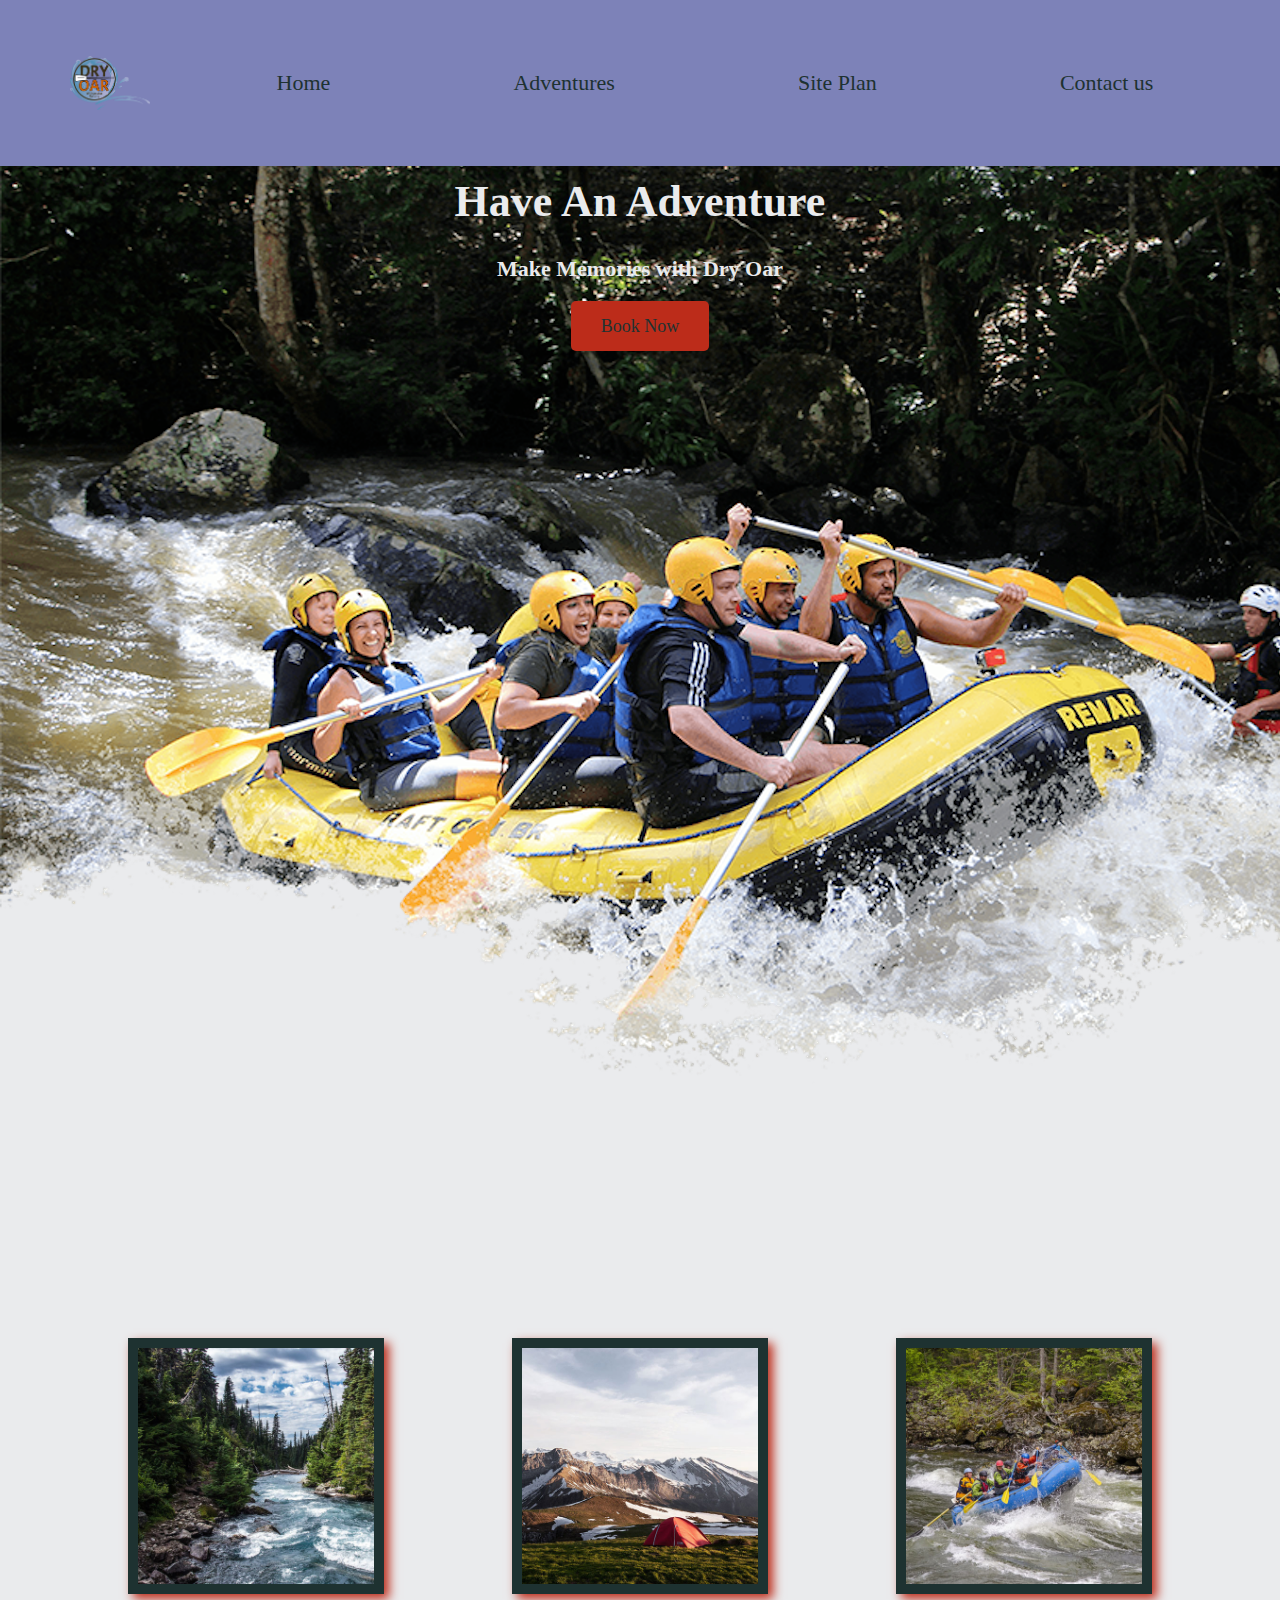
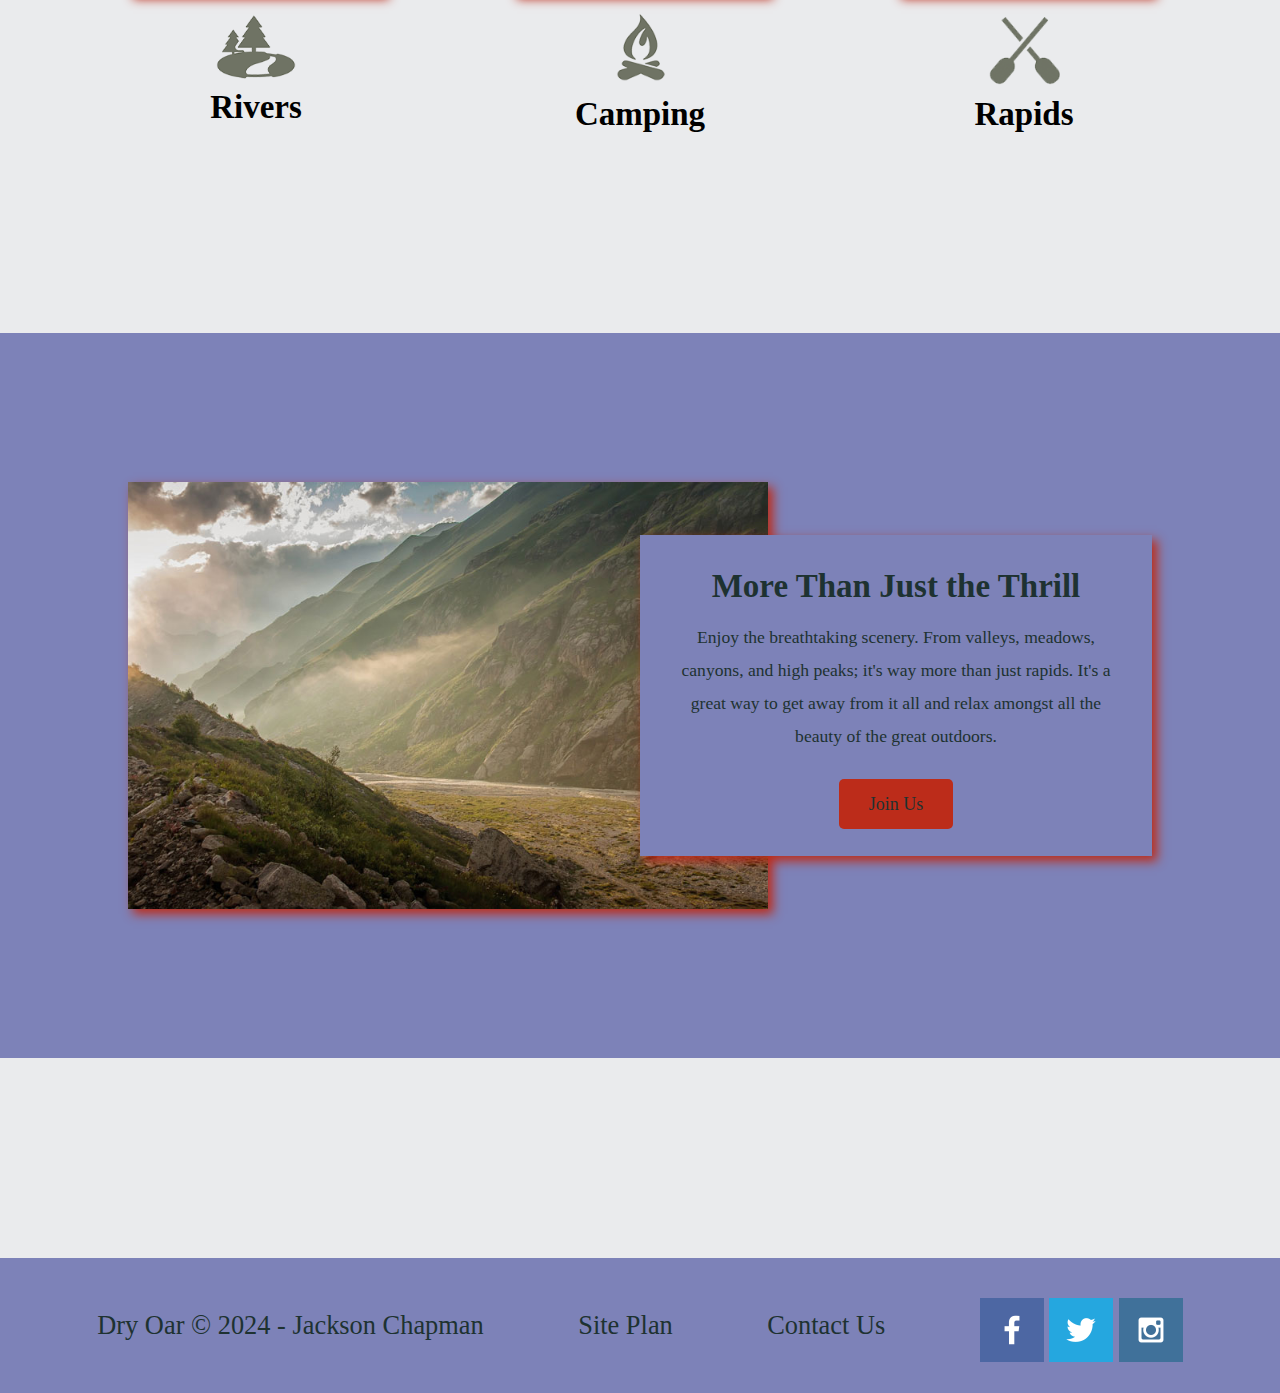
<file: index.html>
<!DOCTYPE html>
<html lang="en">

<head>

    <meta charset="UTF-8">
    <meta name="viewport" content="width=device-width, initial-scale=1.0">
    <link rel="stylesheet" href="styles/styles.css">
    <title>Whitewater Rafting Vacations | Dry Oar Boating | Home</title>

</head>

<body>
    <div id="content">
        <header>

            <a id="logo_link" href="index.html">
            <img class="logo" src="images/logo.png" alt="Dry Oar logo">
            </a>

            <nav>
                <a href="index.html">Home</a>
                <a href="adventures.html">Adventures</a>
                <a href="site-plan-rafting.html">Site Plan</a>
                <a href="contactus.html">Contact us</a>
            </nav>

        </header>

        <div id="hero">
            <div id="hero-box">
                <img id="hero-img" src="images/hero.png" alt="People enjoying white water rafting">
            </div>

            <section id="hero-msg">
                <h1 class="home-title">Have An Adventure</h1>
                <h4>Make Memories with Dry Oar</h4>

                <div class='button-box'>
                    <a class='book' href="contactus.html">Book Now</a>
                </div>
            </section>
        </div>

        <main class="home-grid">

            <section class="rivers-card">
                <img class="card-img" src="images/rivers.jpg" alt="river in forest">
                <img class="icon" src="images/river_icon.png" alt="river icon">
                <h2>Rivers</h2>
            </section>

            <section class="camping-card">
                <img class="card-img" src="images/camping.jpg" alt="tent in mountains">
                <img class="icon" src="images/fire_icon.png" alt="fire icon">
                <h2>Camping</h2>
            </section>

            <section class="rapids-card">
                <img class="card-img" src="images/rapids.jpg" alt="rafting boat">
                <img class="icon" src="images/oars.png" alt="oars icon">
                <h2>Rapids</h2>
            </section>

            <div id="background"></div>

            <img class="mountains" src="images/mountains.jpg" alt="Misty mountains">

            <section class="msg">
                <h2>More Than Just the Thrill</h2>
                <p>
                    Enjoy the breathtaking scenery. From valleys, meadows, canyons, and high peaks; it's way more than just rapids. 
                    It's a great way to get away from it all and relax amongst all the beauty of the great outdoors.
                </p>
                <a class="join" href="rivers.html">Join Us</a>
            </section>

        </main>

        <footer>
            <p>Dry Oar &copy; 2024 - Jackson Chapman</p>
            <p><a href="site-plan-rafting.html">Site Plan</a></p>
            <p><a href="contactus.html">Contact Us</a></p>

            <div class="social">
                <a href="https://facebook.com" target="_blank">
                    <img src="images/facebook.png" alt="fb icon">
                </a>

                <a href="https://twitter.com" target="_blank">
                    <img src="images/twitter.png" alt="twitter icon">
                </a>

                <a href="https://instagram.com" target="_blank">
                    <img src="images/instagram.png" alt="instagram icon">
                </a>
            </div>
        </footer>
    </div>
</body>
</html>
</file>
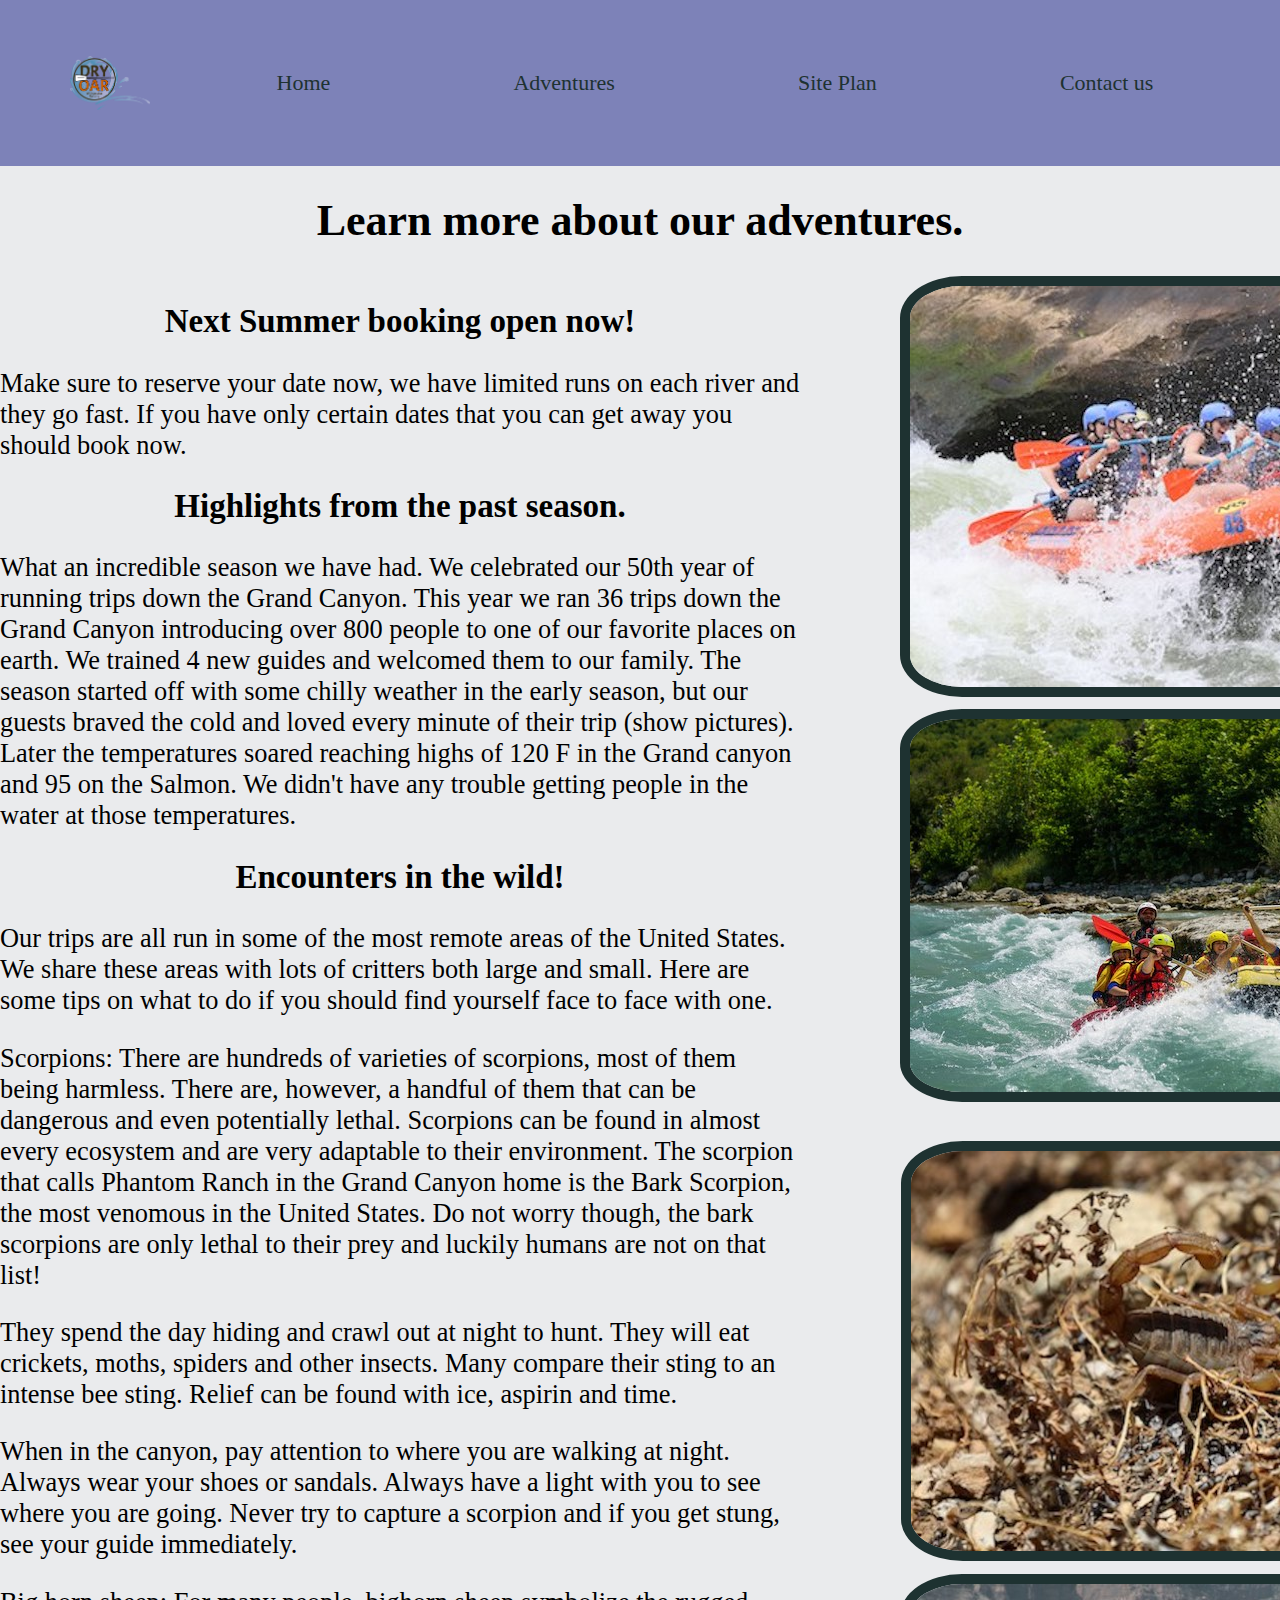
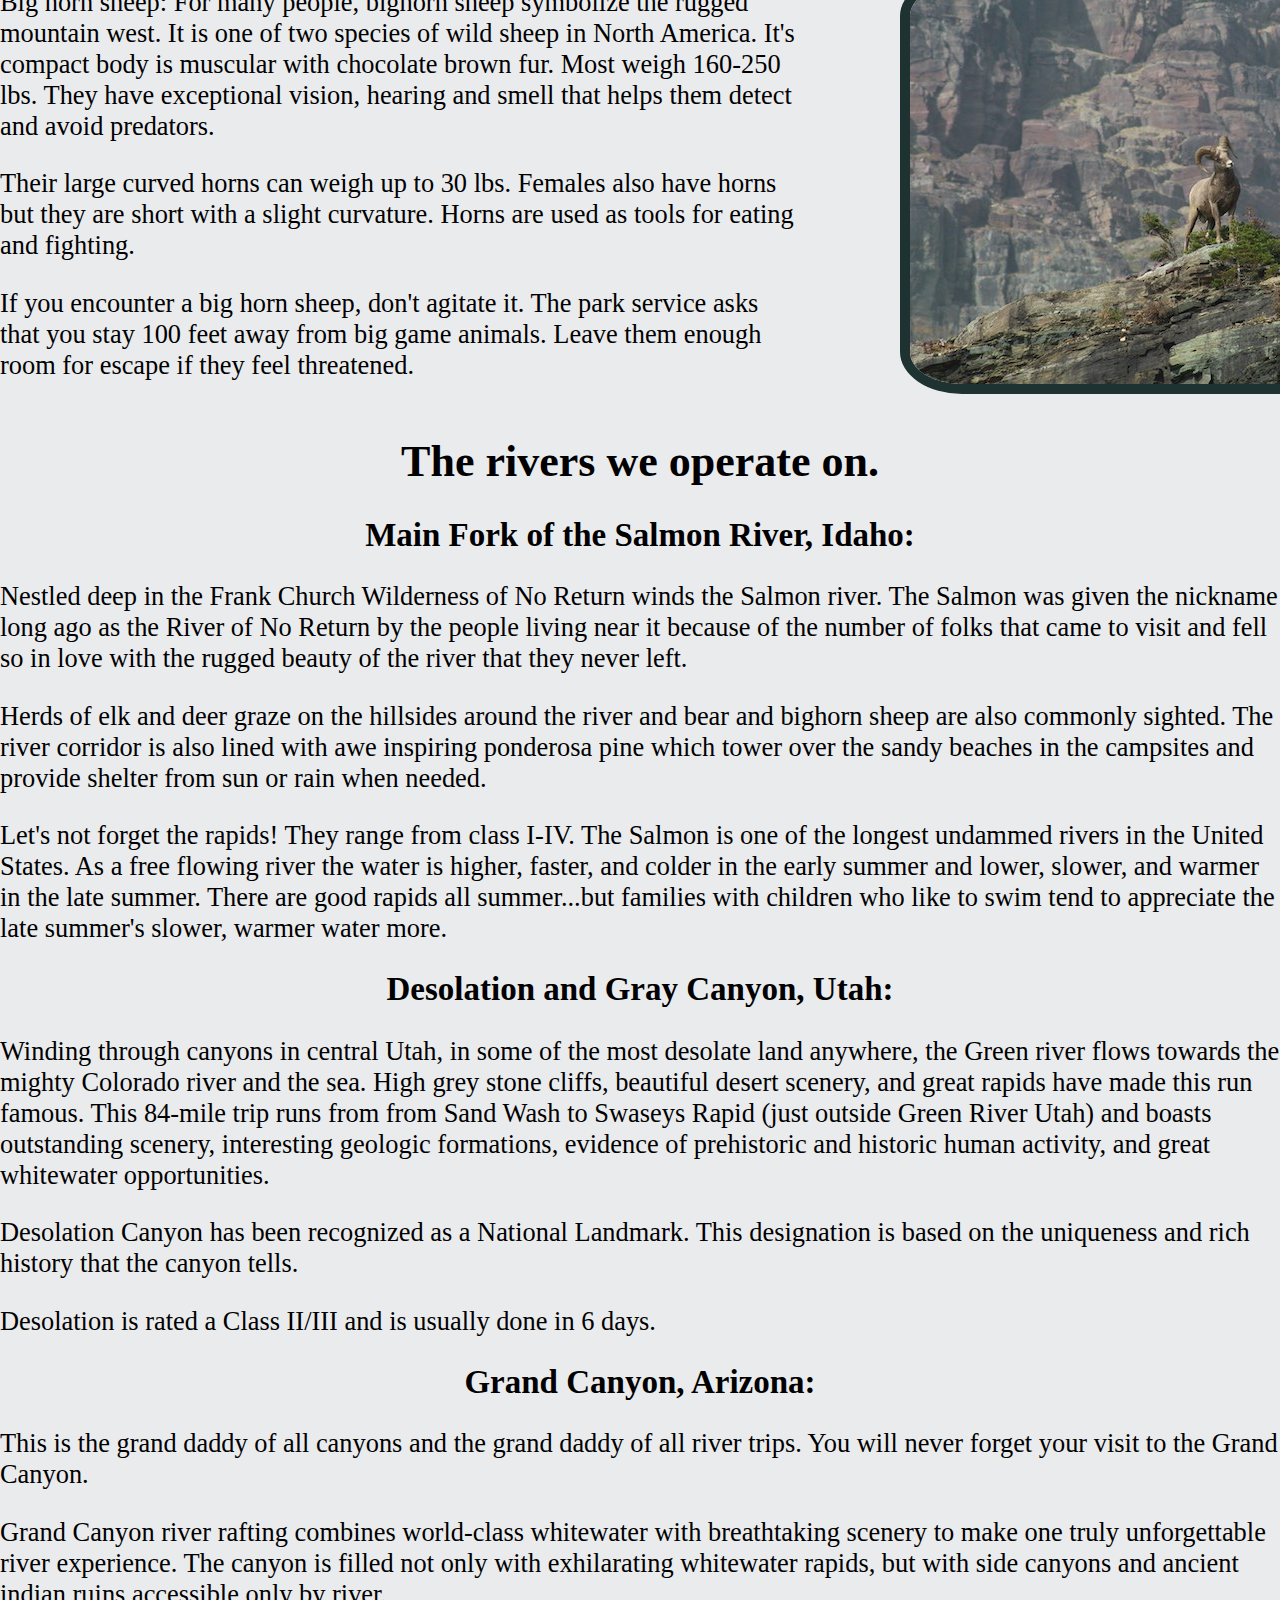
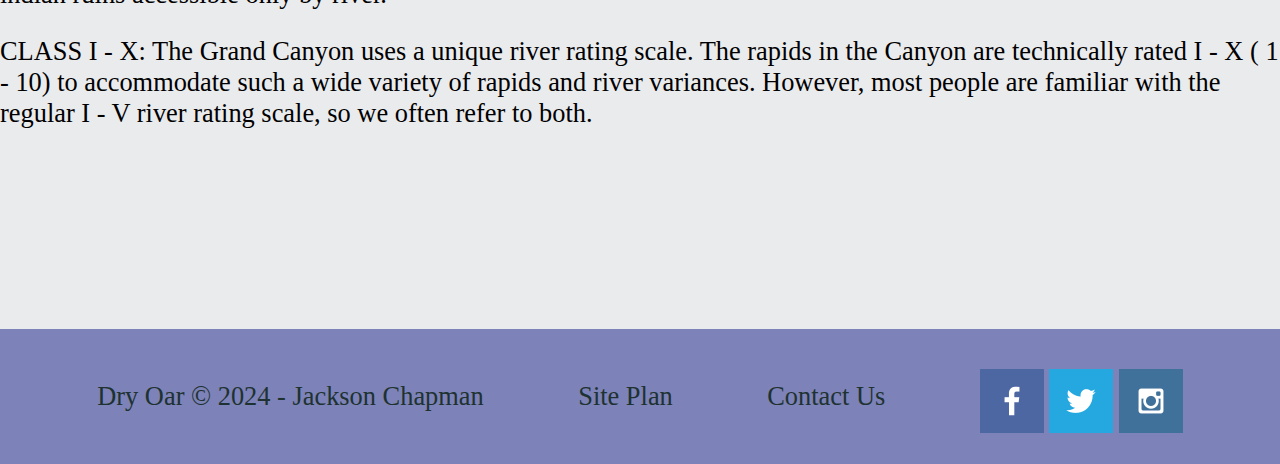
<file: adventures.html>
<!DOCTYPE html>
<html lang="en">
<head>
    <meta charset="UTF-8">
    <meta name="viewport" content="width=device-width, initial-scale=1.0">
    <title>Dry Oar second page</title>
    <link rel="stylesheet" href="styles/adventures.css">
</head>
<body>
    <div id="content">
        <header>

            <a id="logo_link" href="index.html">
            <img class="logo" src="images/logo.png" alt="Dry Oar logo">
            </a>

            <nav>
                <a href="index.html">Home</a>
                <a href="adventures.html">Adventures</a>
                <a href="site-plan-rafting.html">Site Plan</a>
                <a href="contactus.html">Contact us</a>
            </nav>

        </header>

        <H1>Learn more about our adventures.</H1>
        <div class="blog">
            
          <div class="text">
                <h2>Next Summer booking open now!</h2>

                <p>
                    Make sure to reserve your date now, we have limited runs on each river and they go fast. If you have only certain dates that you can get away you should book now.
                </p>

                <h2>Highlights from the past season.</h2>

                <p>
                    What an incredible season we have had. We celebrated our 50th year of running trips down the Grand Canyon. This year we ran 36 trips down the Grand Canyon introducing over 800 people to one of our favorite places on earth. We trained 4 new guides and welcomed them to our family. The season started off with some chilly weather in the early season, but our guests braved the cold and loved every minute of their trip (show pictures). Later the temperatures soared reaching highs of 120 F in the Grand canyon and 95 on the Salmon. We didn't have any trouble getting people in the water at those temperatures.
                </p>

                <h2>Encounters in the wild!</h2>

                <p>
                    Our trips are all run in some of the most remote areas of the United States. We share these areas with lots of critters both large and small. Here are some tips on what to do if you should find yourself face to face with one.
                </p>

                <p>
                    Scorpions: There are hundreds of varieties of scorpions, most of them being harmless. There are, however, a handful of them that can be dangerous and even potentially lethal. Scorpions can be found in almost every ecosystem and are very adaptable to their environment. The scorpion that calls Phantom Ranch in the Grand Canyon home is the Bark Scorpion, the most venomous in the United States. Do not worry though, the bark scorpions are only lethal to their prey and luckily humans are not on that list!
                </p>

                <p>
                    They spend the day hiding and crawl out at night to hunt. They will eat crickets, moths, spiders and other insects. Many compare their sting to an intense bee sting. Relief can be found with ice, aspirin and time.
                </p>

                <p>
                    When in the canyon, pay attention to where you are walking at night. Always wear your shoes or sandals. Always have a light with you to see where you are going. Never try to capture a scorpion and if you get stung, see your guide immediately.
                </p>

                <p>
                    Big horn sheep: For many people, bighorn sheep symbolize the rugged mountain west. It is one of two species of wild sheep in North America. It's compact body is muscular with chocolate brown fur. Most weigh 160-250 lbs. They have exceptional vision, hearing and smell that helps them detect and avoid predators.
                </p>

                <p>
                    Their large curved horns can weigh up to 30 lbs. Females also have horns but they are short with a slight curvature. Horns are used as tools for eating and fighting.
                </p>

                <p>
                    If you encounter a big horn sheep, don't agitate it. The park service asks that you stay 100 feet away from big game animals. Leave them enough room for escape if they feel threatened.
                </p>

            </div> 

            <div class="images">
                <img id="raft_one" src="images/white_water_rafting.jpg" alt="People rafting on a river">
                <img id="raft_two" src="images/white_water_rafting2.jpg" alt="People rafting on a river">
                <img id="scorpion" src="images/scorpion.jpg" alt="Scorpion on a rock">
                <img id="sheep" src="images/bighorn_sheep.jpg" alt="Bighhorn sheep on a mountain">
            </div>
        
        </div>

        <H1>The rivers we operate on.</H1>
    
        <div class="rivers">
        <h2> Main Fork of the Salmon River, Idaho: </h2>
            <p>
                Nestled deep in the Frank Church Wilderness of No Return winds the Salmon river. The Salmon was given the nickname long ago as the River of No Return by the people living near it because of the number of folks that came to visit and fell so in love with the rugged beauty of the river that they never left.        
            </p>   
            <p>
                Herds of elk and deer graze on the hillsides around the river and bear and bighorn sheep are also commonly sighted. The river corridor is also lined with awe inspiring ponderosa pine which tower over the sandy beaches in the campsites and provide shelter from sun or rain when needed.   
            </p>
            <p>
                Let's not forget the rapids! They range from class I-IV. The Salmon is one of the longest undammed rivers in the United States. As a free flowing river the water is higher, faster, and colder in the early summer and lower, slower, and warmer in the late summer. There are good rapids all summer...but families with children who like to swim tend to appreciate the late summer's slower, warmer water more.
            </p>

            <h2>Desolation and Gray Canyon, Utah:</h2>
            <p>
                Winding through canyons in central Utah, in some of the most desolate land anywhere, the Green river flows towards the mighty Colorado river and the sea. High grey stone cliffs, beautiful desert scenery, and great rapids have made this run famous. This 84-mile trip runs from from Sand Wash to Swaseys Rapid (just outside Green River Utah) and boasts outstanding scenery, interesting geologic formations, evidence of prehistoric and historic human activity, and great whitewater opportunities.
            </p>
            <p>
                Desolation Canyon has been recognized as a National Landmark.  This designation is based on the uniqueness and rich history that the canyon tells.
            </p>
            <p>
                Desolation is rated a Class II/III and is usually done in 6 days.
            </p>

            <h2>Grand Canyon, Arizona:</h2>
            <p>
                This is the grand daddy of all canyons and the grand daddy of all river trips. You will never forget your visit to the Grand Canyon.
            </p>
            <p>
                Grand Canyon river rafting combines world-class whitewater with breathtaking scenery to make one truly unforgettable river experience. The canyon is filled not only with exhilarating whitewater rapids, but with side canyons and ancient indian ruins accessible only by river.
            </p>
            <p>
                CLASS I - X: The Grand Canyon uses a unique river rating scale. The rapids in the Canyon are technically rated I - X ( 1 - 10) to accommodate such a wide variety of rapids and river variances. However, most people are familiar with the regular I - V river rating scale, so we often refer to both.
            </p>
        </div>

        <footer>
            <p>Dry Oar &copy; 2024 - Jackson Chapman</p>
            <p><a href="site-plan-rafting.html">Site Plan</a></p>
            <p><a href="contactus.html">Contact Us</a></p>

            <div class="social">
                <a href="https://facebook.com" target="_blank">
                    <img src="images/facebook.png" alt="fb icon">
                </a>

                <a href="https://twitter.com" target="_blank">
                    <img src="images/twitter.png" alt="twitter icon">
                </a>

                <a href="https://instagram.com" target="_blank">
                    <img src="images/instagram.png" alt="instagram icon">
                </a>
            </div>
        </footer>
    </div>
</body>
</html>
</file>
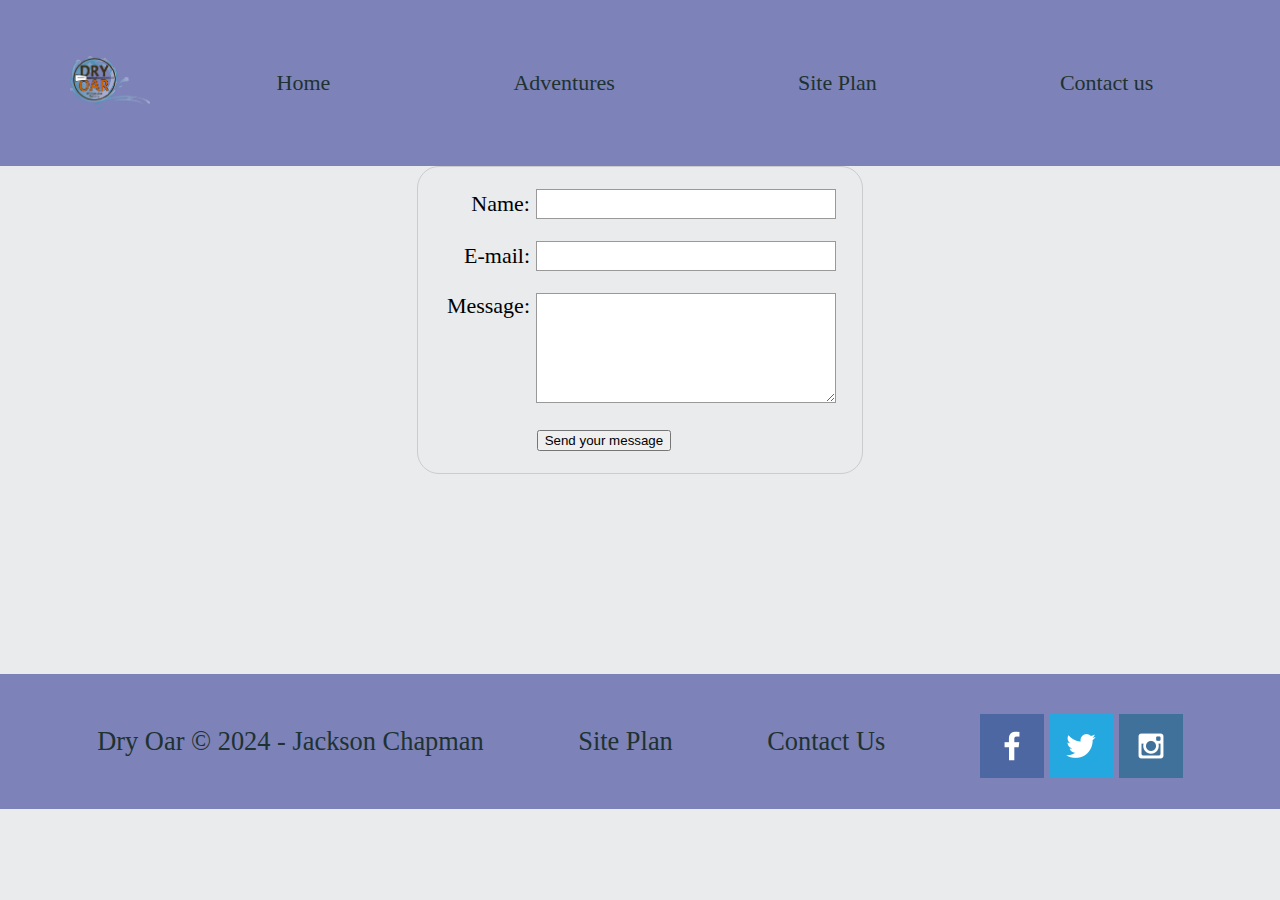
<file: contactus.html>
<!DOCTYPE html>
<html lang="en">
<head>
    <meta charset="UTF-8">
    <meta name="viewport" content="width=device-width, initial-scale=1.0">
    <title>Contact us</title>
    <link rel="stylesheet" href="styles/styles.css">
    <style>
        form {
          margin: 0 auto;
          width: 400px;
          padding: 1em;
          border: 1px solid #ccc;
          border-radius: 1em;
        }

        ul {
          list-style: none;
          padding: 0;
          margin: 0;
        }

        form li + li {
          margin-top: 1em;
        }

        label {
          display: inline-block;
          width: 90px;
          text-align: right;
        }

        input,
        textarea {
          font: 1em sans-serif;
        
          width: 300px;
          box-sizing: border-box;
        
          border: 1px solid #999;
        }

        input:focus,
        textarea:focus {
          border-color: #000;
        }

        textarea {
          vertical-align: top;
        
          height: 5em;
        }

        .button {
          padding-left: 90px; 
        }

        button {
          margin-left: 0.5em;
        }

        #feedback {
            background-color: antiquewhite;
            position: absolute;
            top: 0;
            left: 0;
            right: 0;
            padding: .5em;
            display: none;      
        }
.moveDown {
    margin-top: 3em;
}
    </style>
</head>
<body>

    <header>

        <a id="logo_link" href="index.html">
        <img class="logo" src="images/logo.png" alt="Dry Oar logo">
        </a>

        <nav>
            <a href="index.html">Home</a>
            <a href="adventures.html">Adventures</a>
            <a href="site-plan-rafting.html">Site Plan</a>
            <a href="contactus.html">Contact us</a>
        </nav>

    </header>

    <div id="feedback"></div>

	<form action="/contact_us" method="post">
		<ul>
			<li>
				<label for="name">Name:</label>
				<input type="text" id="name" name="user_name" />
			</li>

			<li>
				<label for="mail">E-mail:</label>
				<input type="email" id="mail" name="user_mail" />
			</li>

			<li>
				<label for="msg">Message:</label>
				<textarea id="msg" name="user_message"></textarea>
			</li>

			<li class="button">
				<button type="submit">Send your message</button>
			</li>
		</ul>
	</form>

    <footer>
        <p>Dry Oar &copy; 2024 - Jackson Chapman</p>
        <p><a href="site-plan-rafting.html">Site Plan</a></p>
        <p><a href="contactus.html">Contact Us</a></p>

        <div class="social">
            <a href="https://facebook.com" target="_blank">
                <img src="images/facebook.png" alt="fb icon">
            </a>

            <a href="https://twitter.com" target="_blank">
                <img src="images/twitter.png" alt="twitter icon">
            </a>
            
            <a href="https://instagram.com" target="_blank">
                <img src="images/instagram.png" alt="instagram icon">
            </a>
        </div>
    </footer>

    <script>        
        const feedbackElement = document.getElementById('feedback');      
        const formElement = document.forms[0];
        formElement.addEventListener('submit', function(e) {
            e.preventDefault();
            feedbackElement.innerHTML = 'Hello '+ formElement.user_name.value +'! Thank you for your message. We will get back with you as soon as possible!';
            feedbackElement.style.display = "block";
            document.body.classList.toggle('moveDown');
        });
    </script>

</body>
</html>
</file>
<file: styles/styles.css>
.logo {
    width: 80px;
}

.home-title {
    font-family: Garamond,'Bradley Hand','Times New Roman',sans-serif;
    font-size: 2em;
    margin-top: 10px;
}

.home-grid {
    display: grid;
    grid-template-columns: 1fr 1fr 1fr 1fr 1fr 1fr 1fr 1fr 1fr 1fr;
}

#content {
    max-width: 1600px;
    margin: 0 auto;
}

.icon {
    width: 80px;
    padding-top: 10px;
}

#logo_link {
padding-top: 5px;
justify-self: center;
align-self: center;
}

body {
background-color: #EAEBED;
font-family: Georgia, 'Times New Roman', Times, serif;
font-size: 22px;
margin: 0;
padding: 0;
}

h2 {
    margin: 0;
}

header {
 background-color: #7D82B8;
 padding: 35px;
 display: grid;
 grid-template-columns: 150px auto;
}

#hero {
    max-width: 100%;
    max-height: fit-content;
    display: grid;
    grid-template-columns: 1fr 3fr 1fr;
    margin-top: -100px;
}

#hero-msg {
    grid-column: 2/3;
    grid-row: 1/2;
    margin-top: 100px;
    color: #EAEBED;
}

#hero-box {
    grid-column: 1/4;
    grid-row: 1/3;
    z-index: -1;
}

#hero-msg h1 {
    text-align: center;
}

#hero-msg h4 {
    text-align: center;
}

nav {
    display: flex;
    justify-content: space-around;
}

nav a {
text-align: center;
text-decoration: none;
color: #1E3231;
padding: 35px;
}

nav a:hover {    
   background-color: #BC2C1A;
   color: #1E3231;
   text-decoration: none;
}

.book, .join{
    background-color: #BC2C1A;
    text-decoration: none;
    color: #1E3231;
    font-size: 18px;
    padding: 15px 30px;
    margin-top: 50px;
    border-radius: 5px;
}
.book:hover, .join:hover{
    background-color: #BC2C1A;
    color: #1E3231;
}

.button-box {
    text-align: center;
    
}

main section {
    text-align: center;
}

#background {
    height: 725px;
    background-color: #7D82B8;
    grid-column: 1/11;
    grid-row: 4/9;
}

.msg {
    background-color: #7D82B8;
    line-height: 1.5em;
    padding: 35px;
    grid-column: 6/10;
    grid-row: 6/7;
    box-shadow: 5px 5px 10px #BC2C1A;
}

.msg h2 {
color:#1E3231;
font-family: Garamond,'Bradley Hand','Times New Roman',sans-serif;
}

.msg p {
color: #1E3231;
font-size: .8em;
padding-bottom: 15px;
}

footer {
    background-color: #7D82B8;
    color: #1E3231;
    padding: 25px 50px;
    margin-top: 200px;
    display: flex;
    justify-content: space-around;
    align-items: center;
}

footer a {
 text-decoration: none;
 color: #1E3231;
 margin-top: 200px;
}

footer a:hover {
text-decoration: none;
color: #BC2C1A;
}

footer p {
    font-size: 1.2em;
}

footer p a:hover {
    text-decoration: underline;
}

footer .social img {
    padding-top: 15px;
}

.card-img {
    width: 100%;
    border: 10px solid #1E3231;
    transition: transform .5s;
    box-shadow: 5px 5px 10px #BC2C1A;
}

.card-img:hover {
    opacity: .6;
    transform: scale(1.1);
}

.mountains {
    grid-column: 2/7;
    grid-row: 5/8;
    width: 100%;
    box-shadow: 5px 5px 10px #BC2C1A;
}

.rivers-card {
    margin: 200px 0;
    grid-column: 2/4;
    grid-row: 2/3;
}

.camping-card {
    margin: 200px 0;
    grid-column: 5/7;
    grid-row: 2/3;
}

.rapids-card {
    margin: 200px 0;
    grid-column: 8/10;
    grid-row: 2/3;
}

main section img {
    box-sizing: border-box;
}

@media screen and (max-width: 900px) {
   
    #hero, .home-grid {
        display: block;
        height: auto;
    }

    nav, footer {
        flex-direction: column;
    }

    nav a {
        display: block;
        padding: 15px;
    }

    #hero {
        margin-top: 0;
    }

    #hero-msg {
        margin-top: 0;
    }

    #hero-msg h4 {
        display: none;
    }

    #hero-msg h1 {
        color: #EAEBED;
    }

    .home-title {
        font-size: 25px;
    }

    .rivers-card, .camping-card, .rapids-card { 
        margin: 50px auto;
        width: 60%;
    }

    #background {
        display: none;
    }

    .mountains, .msg {
        width: 80%;
        display: block;
        margin: 0 auto;
    }

    footer {
        margin-top: 25px;
    }
}
</file>
<file: styles/adventures.css>
.icon {
    width: 80px;
    padding-top: 10px;
}

.logo {
    width: 80px;
}

#logo_link {
padding-top: 5px;
justify-self: center;
align-self: center;
}

#content {
    max-width: 1600px;
    margin: 0 auto;
}

p {
    font-size: 1.2em;
}
.blog {
    display: grid;
    grid-template-columns: 800px 800px;
    gap: 100px;
}

.text {
    grid-column: 1;   
}

.images {
    grid-column: 2;
    display: grid;
    grid-template-rows: 1fr 1fr 1fr 1fr;
    grid-template-columns: 1fr 1fr 1fr;
}

#raft_one {
    border-radius: 10%;
    grid-row: 1;   
    border: 10px  solid #1E3231;
}

#raft_two {
    border-radius: 10%;
    grid-row: 2;    
    border: 10px solid #1E3231;
}

#scorpion {
    border-radius: 10%;
    grid-row: 3;    
    max-height: 400px;
    justify-self: center;
    border: 10px solid #1E3231;
}

#sheep {
    border-radius: 10%;
    grid-row: 4;
    border: 10px solid #1E3231;
}
body {
    background-color: #EAEBED;
    font-family: Georgia, 'Times New Roman', Times, serif;
    font-size: 22px;
    margin: 0;
    padding: 0;
    }

h1, h2 {
    font-family: Garamond,'Bradley Hand','Times New Roman',sans-serif;
    text-align: center;
    justify-self: center;
    align-self: center;
}

header {
    background-color: #7D82B8;
    padding: 35px;
    display: grid;
    grid-template-columns: 150px auto;
   }

footer {
    background-color: #7D82B8;
    color: #1E3231;
    padding: 25px 50px;
    margin-top: 200px;
    display: flex;
    justify-content: space-around;
    align-items: center;
}

nav {
    display: flex;
    justify-content: space-around;
}

nav a {
text-align: center;
text-decoration: none;
color: #1E3231;
padding: 35px;
}

nav a:hover {    
   background-color: #BC2C1A;
   color: #1E3231;
   text-decoration: none;
}

footer a {
 text-decoration: none;
 color: #1E3231;
 margin-top: 200px;
}

footer a:hover {
text-decoration: none;
color: #BC2C1A;
}

footer p {
    font-size: 1.2em;
}

footer p a:hover {
    text-decoration: underline;
}

footer .social img {
    padding-top: 15px;
}
</file>
